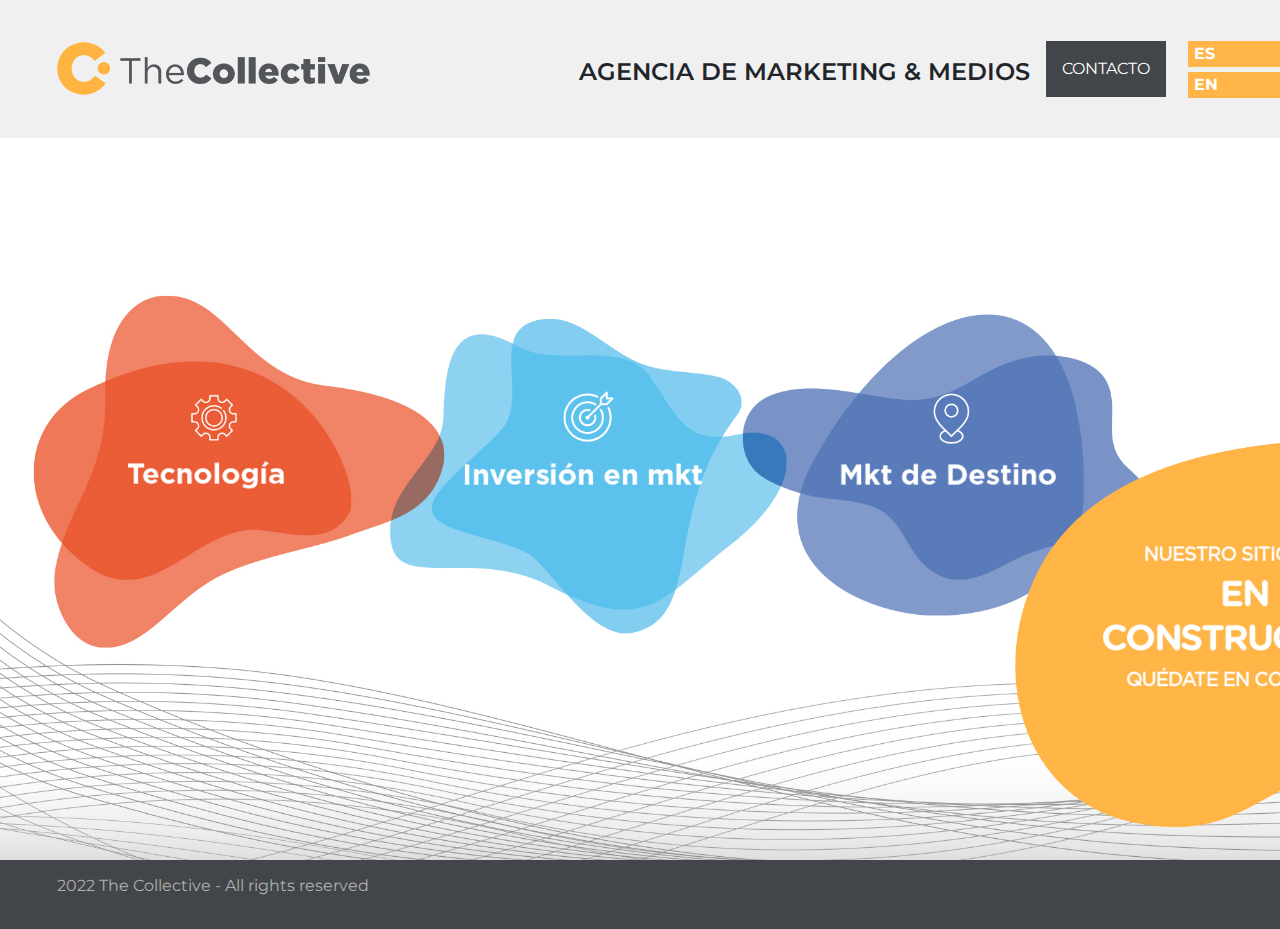
<file: index.html>
<!DOCTYPE html>
<html lang="es">

<head>
    <meta charset="UTF-8" />
    <meta name="viewport" content="width=device-width, initial-scale=1.0" />
    <meta http-equiv="X-UA-Compatible" content="ie=edge" />
    <link href="https://cdnjs.cloudflare.com/ajax/libs/font-awesome/6.0.0/css/all.min.css" rel="stylesheet" />
    <link rel="stylesheet" href="https://cdn.jsdelivr.net/npm/bootstrap@4.4.1/dist/css/bootstrap.min.css"
        integrity="sha384-Vkoo8x4CGsO3+Hhxv8T/Q5PaXtkKtu6ug5TOeNV6gBiFeWPGFN9MuhOf23Q9Ifjh" crossorigin="anonymous">
        <link rel="stylesheet" href="index.css">
        <link rel="stylesheet" href="indexES.css">
        <!-- <title>Dashboard control actitud MTB - Agustin Gonzalez - dev Front end</title> -->
</head>

<body>
    <header>
            <div class="container d-md-none">
                <div class="row mt-2 mb-2 align-items-center" id="vistaMobileIMG">
                    <div class="col-12 text-center">
                        <a href="#" class=" "><img id="logo" src="images/LogoTC300dpi.png"></a>
                        <h5 id="tituloHome" class="mt-3 d-md-none">AGENCIA DE MARKETING & MEDIOS</h5>
                    </div>
                </div>
            </div>
            <div class="container-fluid d-none d-md-block" >
               
                <div class="row mt-4 mb-4 align-items-center">
                    <div class="col-12 col-sm-4 col-md-4 col-lg-4 col-xl-4" >
                        <a href="#" id="imgDSKTP" class="d-none d-md-block"><img id="logoDSKTP" src="images/Logo-TC-96dpi.png" alt="Logo principal"></a>
                    </div>

                    <div class="col-12 d-none col-sm-8 col-md-8 col-lg-8 col-xl-8 d-md-flex row align-items-center ">
                        <div class="contentBox d-md-none">
                            <a href="mailto:info@thecollectiveagency.net" class="button-black">CONTACTO</a>
                            <ul class="navDerecha mt-3 align-items-center ">
                                <li><a href="index.html">ESPAÑOL</a></li>
                                <li><a href="indexEN.html">ENGLISH</a></li>
                            </ul>
                        </div>
                            <div class="col-6 col-md-11">
                                <div class="contentBox  ">
                                    <h4 id="textTituloDSKTP" class="mt-3">AGENCIA DE MARKETING & MEDIOS</h4>
                                    <a href="mailto:info@thecollectiveagency.net" class="button-black">CONTACTO</a>
                                </div>
                            </div>
                            <div class="col-6  col-md-1">
                                <ul class="navDerecha mr-2 ">
                                    <li>
                                        <a href="index.html">ES</a>
                                    </li>
                                    <li>
                                        <a href="indexEN.html">EN</a>
                                    </li>
                                </ul>
                            </div>
                    </div>
                </div>
            </div>
    </header>
    <section class="d-none d-md-block bg-white mt-5">
        <div class="container">
            <div class="row">
                <div class="col-md-12"></div>
            </div>
        </div>
    </section>
    <section class="d-md-none">
        <div class="container">
            <div class="row">
                <div class="col-12 boxConstruction text-center">
                    <h5 class="text-white  ">SITIO EN CONSTRUCCIÓN</h5>
                </div>
                <div class="col-12 " id="navBG">
                    <!-- <div class="col-6"> -->
                        <a href="mailto:info@thecollectiveagency.net" class="button-black">CONTACTO</a>
                    <!-- </div> -->
                    <!-- <div class="col-6"> -->
                        <ul class="boxResponsive mt-3">
                            <li>
                             <a href="index.html">ES</a>
                            </li>
                            <div style=" border-left: 1px solid black;
                            height: 13px;
                            margin-top: 5px;
                            margin-left: 5px;"></div>
                            <li >
                                <a  href="indexEN.html">EN</a>
                            </li>
                        </ul>
                    <!-- </div> -->
                    
                </div>
            </div>
        </div>
    </section>
    <section id="bodyCompleto" >

        <div class="container  d-md-block">
            <div class="row  d-md-none ">
                <div class="col-12 d-md-none">
                   
                </div>
                <div class="col-12 ">
                    <div class="boxIzquierda">
                            <h1 class="text-white mt-3 mr-4">Tecnología</h1>
                    </div>
                </div>
                <div class="col-12">
                    <div class="boxCentro">
                        <h1 class="text-white">Inversion en MKT</h1>
                    </div>
                </div>
                <div class="col-12">
                    <div class="boxDerecha">
                        <h1 class="text-white mt-3">Mkt de Destino</h1>
                    </div>
                </div>
                <!-- <div class="col-12 ">
                    <div class="boxInferior text-right mb-1 ">
                        <div class="parrafo text-center">
                            <h6 class="text-white ">OUR SITE IS </h6>
                            <H1 class="text-white">UNDER</H1>
                            <H1 class="text-white">CONSTRUCTION</H1>
                            <h6 class="text-white">STAY IN TOUCH</h6>
                        </div>
                       
                    </div>
                </div> -->
            </div>
            
        </div>
        <div class="container-fluid" id="bgSection1">

        </div>

    </section>
    <footer id="footer">
        <div class="container-fluid">
            <div class="row justify-content-start ">
                <div class="col-12 col-md-4 col-lg-4 col-xl-4 text-center">
                    <address>2022 The Collective - All rights reserved</address>
                </div>
                <!-- <div class="col-12 col-md-4 col-lg-4 col-xl-4">
                    
                </div>
                <div class="col-4 col-md-4 col-lg-4 col-xl-4">
                    
                </div> -->
            </div>
        </div>
    </footer>
       

    <script src="https://code.jquery.com/jquery-3.4.1.slim.min.js"
        integrity="sha384-J6qa4849blE2+poT4WnyKhv5vZF5SrPo0iEjwBvKU7imGFAV0wwj1yYfoRSJoZ+n"
        crossorigin="anonymous"></script>
    <script src="https://cdn.jsdelivr.net/npm/popper.js@1.16.0/dist/umd/popper.min.js"
        integrity="sha384-Q6E9RHvbIyZFJoft+2mJbHaEWldlvI9IOYy5n3zV9zzTtmI3UksdQRVvoxMfooAo"
        crossorigin="anonymous"></script>
    <script src="https://cdn.jsdelivr.net/npm/bootstrap@4.4.1/dist/js/bootstrap.min.js"
        integrity="sha384-wfSDF2E50Y2D1uUdj0O3uMBJnjuUD4Ih7YwaYd1iqfktj0Uod8GCExl3Og8ifwB6"
        crossorigin="anonymous"></script>
</body>

</html>
</file>
<file: index.css>
@import url('https://fonts.googleapis.com/css2?family=Montserrat:wght@300&family=Roboto:ital,wght@0,100;1,900&display=swap');
*{
    font-family: 'Montserrat', sans-serif;
}
header {
    background-color: #f0f0f0;
    display: flex;
}
#imgDSKTP{
   
    text-align: center;
}
#logoDSKTP{
    width: 80%;
}
/* section{
    margin-top: 10rem;
} */
.contentBox{
    display: flex;
    flex-direction: row;
    align-items: center;
    justify-content: flex-end;
}
.contentBox h6{
    font-size: 14px;
    font-weight: 700;
}

.button-black{
        background-color: #42454a;
        padding: 1rem;
        color: white;
        margin-left:1rem;
        /* margin-top: 3px; */
        text-decoration: none;
}
#textTituloDSKTP{
        font-weight: 600;
}
.navDerecha  {
    display: grid;
    margin-top: 11.6px;
}
.navDerecha li{
    list-style: none;
    margin-left: -3rem;
    width: 126px;
    margin-top: 5px;
    border: 1px solid #ffb548;
    background-color: #ffb548;
    padding-left: 5px;
}
.navDerecha li a{
    color: white;
    text-decoration: none;
    font-weight: bolder;
}
#bgSection1{
    background-image: url("images/fondo-home-2500-120dpi_EN.jpg");
    background-repeat: no-repeat;
    background-size: cover;
    background-position: bottom;
    width: 100%;
    height: 674px;
}
#tituloHome{
    font-size: 15px;
    font-weight: bolder;
    text-align: center;
}
.boxConstruction{
    background-color: #ffb548;
    width: 100%;
}

.boxConstruction h5{
    padding-top: 0.3rem;
    font-weight: bolder;

}
.boxResponsive{
    display: flex;
    list-style: none;
}
.boxResponsive li{
    margin-left: 5px;
}
.boxResponsive li a{
    color: black;
    text-decoration: none;
}
.boxIzquierda{
    margin-left: -1.3rem;
    background-image: url(images/formaIzquierda.png);
    width: 100%;
    height: 230px;
    background-position: center;
    background-repeat: no-repeat;
    display: flex;
    align-items: center;
    flex-direction: row;
    justify-content: center;
}
.boxCentro{
    margin-top: -6rem;
    margin-left: 2.3rem;
    background-image: url(images/formaCentral.png);
    width: 93%;
    height: 230px;
    background-position: center;
    background-repeat: no-repeat;
    display: flex;
    align-items: center;
    flex-direction: row;
    justify-content: center;
}
.boxDerecha{
    margin-top: -6rem;
    margin-left: -1rem;
    background-image: url(images/formaDerechaSuperior.png);
    width: 100%;
    height: 230px;
    background-position: center;
    background-repeat: no-repeat;
    display: flex;
    align-items: center;
    flex-direction: row;
    justify-content: center;
    margin-bottom: 1rem;
}
.boxInferior{
    display: none;
    background-image: url(images/FormaDerecha.png);
    width: 100%;
    height: 230px;
    margin-left: 13px;
    background-position: right;
    background-repeat: no-repeat;
    display: flex;
    align-items: center;
    flex-direction: row;
    justify-content: center;
}
.parrafo{
    margin-left: 6rem;
}
.parrafo h1{
    font-size: 2rem;
    font-weight: 600;
}
.h1, h1, h6  {
    font-size: 1.2rem;
    font-weight: 600;
}
#footer{
    background-color: #42454a;
    height: 69px;
    display: flex;
    align-items: center;
    justify-content: flex-start;
}
footer address{
    color: #b0b0ad;
}
@media(min-width: 300px) and (max-width: 550px){
    body{
        width: 100%;
        height: auto;
    }
    #bgSection1{
       display: none;
    }
    #navBG{
        display: flex;
        background-color: #f0f0f0;
        margin-bottom: 0.2rem;
        justify-content: space-between;
        flex-direction: row;
        flex-wrap: wrap;
        align-content: space-around;
        align-items: center;
    }
    section{
        margin-top: 0;
    }
    .button-black{
        padding: 3px;
    }
    #bodyCompleto{
        background-image: url(images/fondo.png);
        background-repeat: no-repeat;
        background-size: auto;
        background-position: bottom;
        width: 100%;
        height: auto;
        margin-top: 0;
        margin-bottom: 0rem;
    }
    #vistaMobileIMG{
        justify-content: center;
    }
    #logo{ 
        width: 285px;
        margin-top: 1rem;
    }
    .contentBox{
        margin-left: 0.7rem;
        margin-top: 0rem;
    }
    .contentBox h6 {
        font-size: 12px;
    }    
    .contentBox .button-black{
        margin-right: 2rem;
        padding: 0.3rem;
    }
 
    #contentBoxH1 {
        font-size: 67px;
    }
    .contentBoxMail a {
        font-size: 22.5px;
    }
    #footer{
        height: 100px;
    }

}
</file>
<file: indexES.css>
#bgSection1{
    background-image: url("images/fondo-home-2500-120dpi_ES.jpg") !important;
    background-repeat: no-repeat;
    background-size: cover;
    background-position: bottom;
    width: 100%;
    height: 674px;
}
</file>
